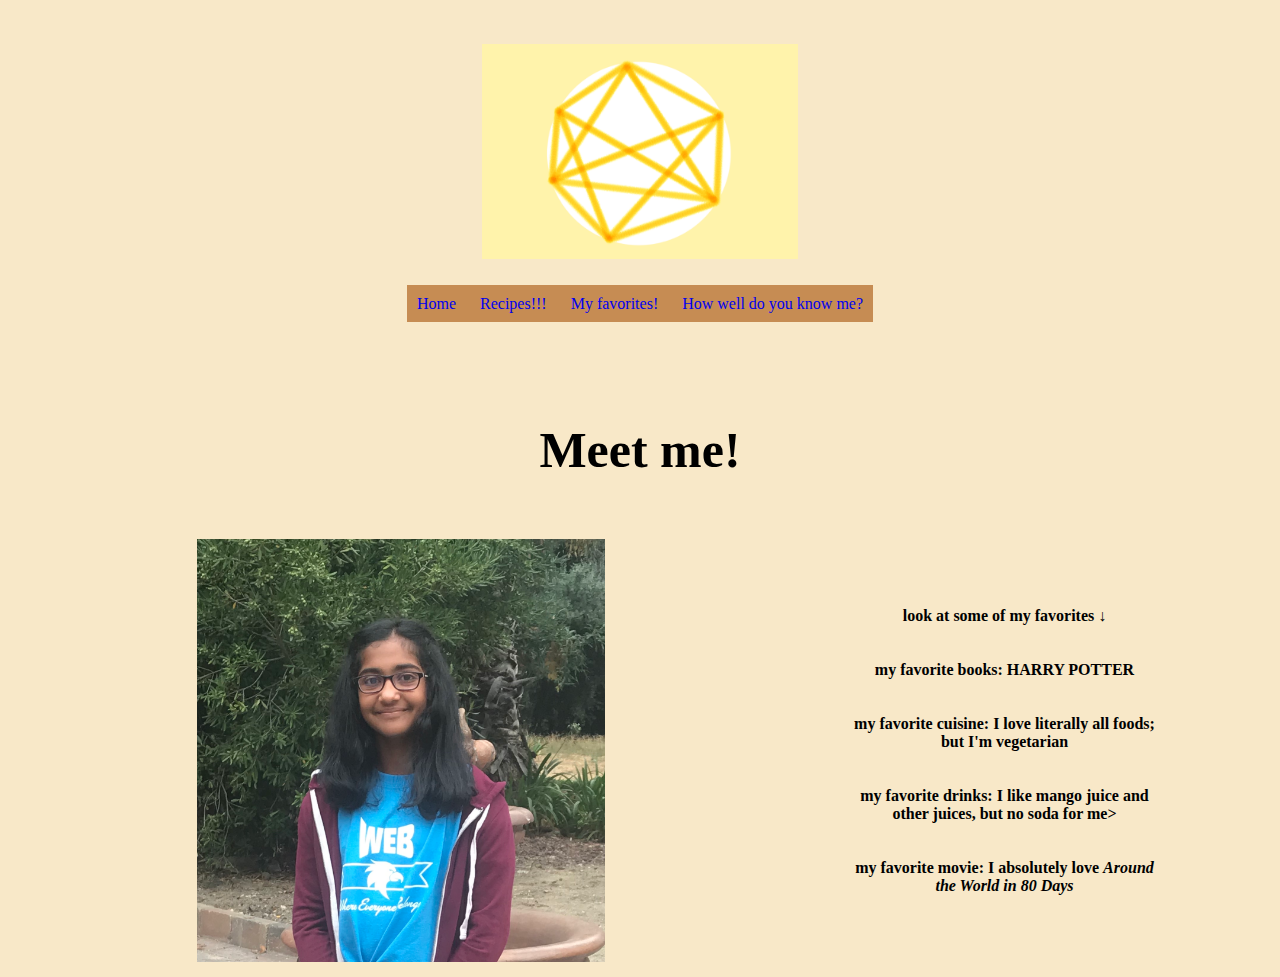
<file: index.html>
<!DOCTYPE html>

<html>

<head>
  <title> Megha's Personal Profile </title>
  <link href= "mywebsite.css" type="text/css" rel="stylesheet" />
</head>

<body>
  <div class="nav">

    <br>
    <br>

    <div id="home">
    <img src="homepage.png" alt="" width="10%" />
    <div>

    <br>
    <br>

    <a class="mywebsite" href="mywebsite.html"> Home </a>
    <a class="foodblog" href="recipeblog.html"> Recipes!!! </a>
    <a class="index" href="index.html"> My favorites! </a>
    <a class="pquiz" href="quiz.html"> How well do you know me? </a>
  </div>

  <br>
  <br>
  <br>
  <h1> Meet me! </h1>

  <table style="width:100%">
    <div id = "table">
    <tr>
      <th> <img src="megha.jpg" alt="" width=100% class="megha"> </th>
      <th> look at some of my favorites ↓   <br> <br> <br> my favorite books: HARRY POTTER  <br> <br> <br> my favorite cuisine: I love literally all foods; but I'm vegetarian <br> <br> <br>  my favorite drinks: I like mango juice and other juices, but no soda for me> <br> <br> <br> my favorite movie: I absolutely love <i> Around the World in 80 Days</i> </th>
    </tr>
  </div>
  </table>

</body>
</file>
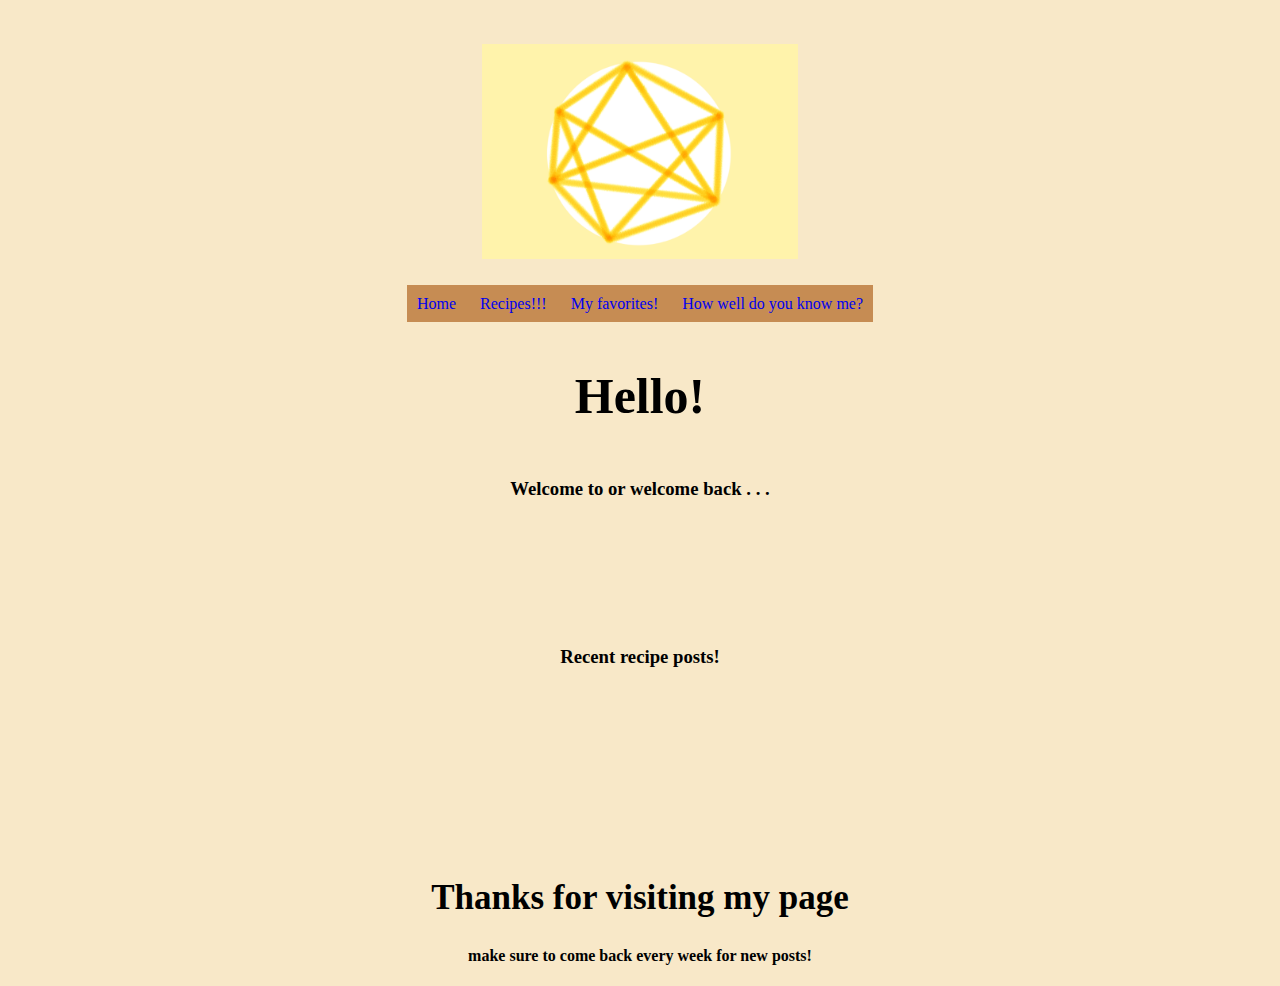
<file: mywebsite.html>
<!DOCTYPE html>

<html>

  <head>
    <title> Megha's Personal Profile </title>
    <link href= "mywebsite.css" type="text/css" rel="stylesheet" />
  </head>

  <body>
    <div class="nav">

      <br>
      <br>

      <div id="home">
        <img src="homepage.png" alt="" width="10%" />
      <div>

      <br>
      <br>

      <a class="mywebsite" href="mywebsite.html"> Home </a>
      <a class="foodblog" href="recipeblog.html"> Recipes!!! </a>
      <a class="index" href="index.html"> My favorites! </a>
      <a class="pquiz" href="quiz.html"> How well do you know me? </a>
    </div>
      <h1> Hello! </h1>
      <h3> Welcome to or welcome back . . . </h3>
      <br>
      <br>
      <br>
      <br>
      <br>
      <br>
      <h3> Recent recipe posts! </h3>
      <br>
      <br>
      <br>
      <br>
      <br>
      <br>
      <br>
      <br>
      <br>


      <h2> Thanks for visiting my page </h2>
      <h4> make sure to come back every week for new posts! </h4>

  </body>

</html>
</file>
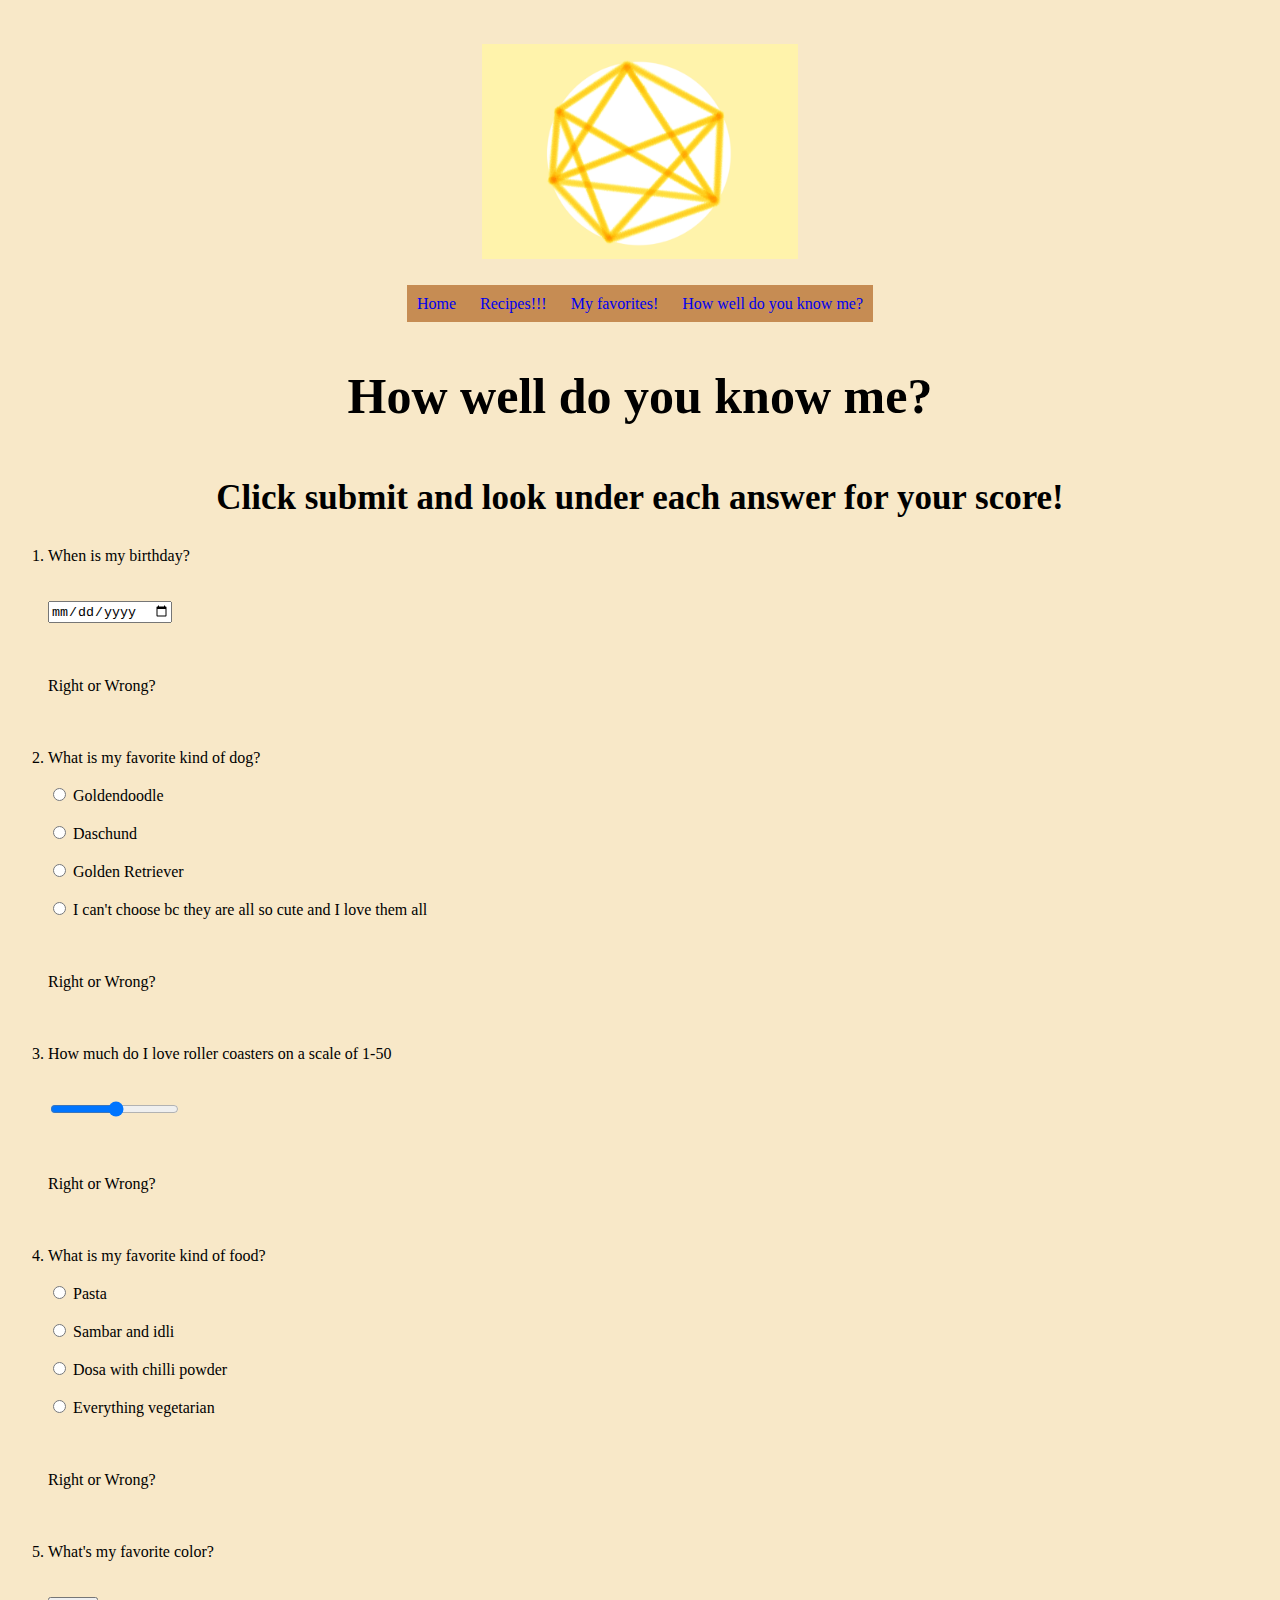
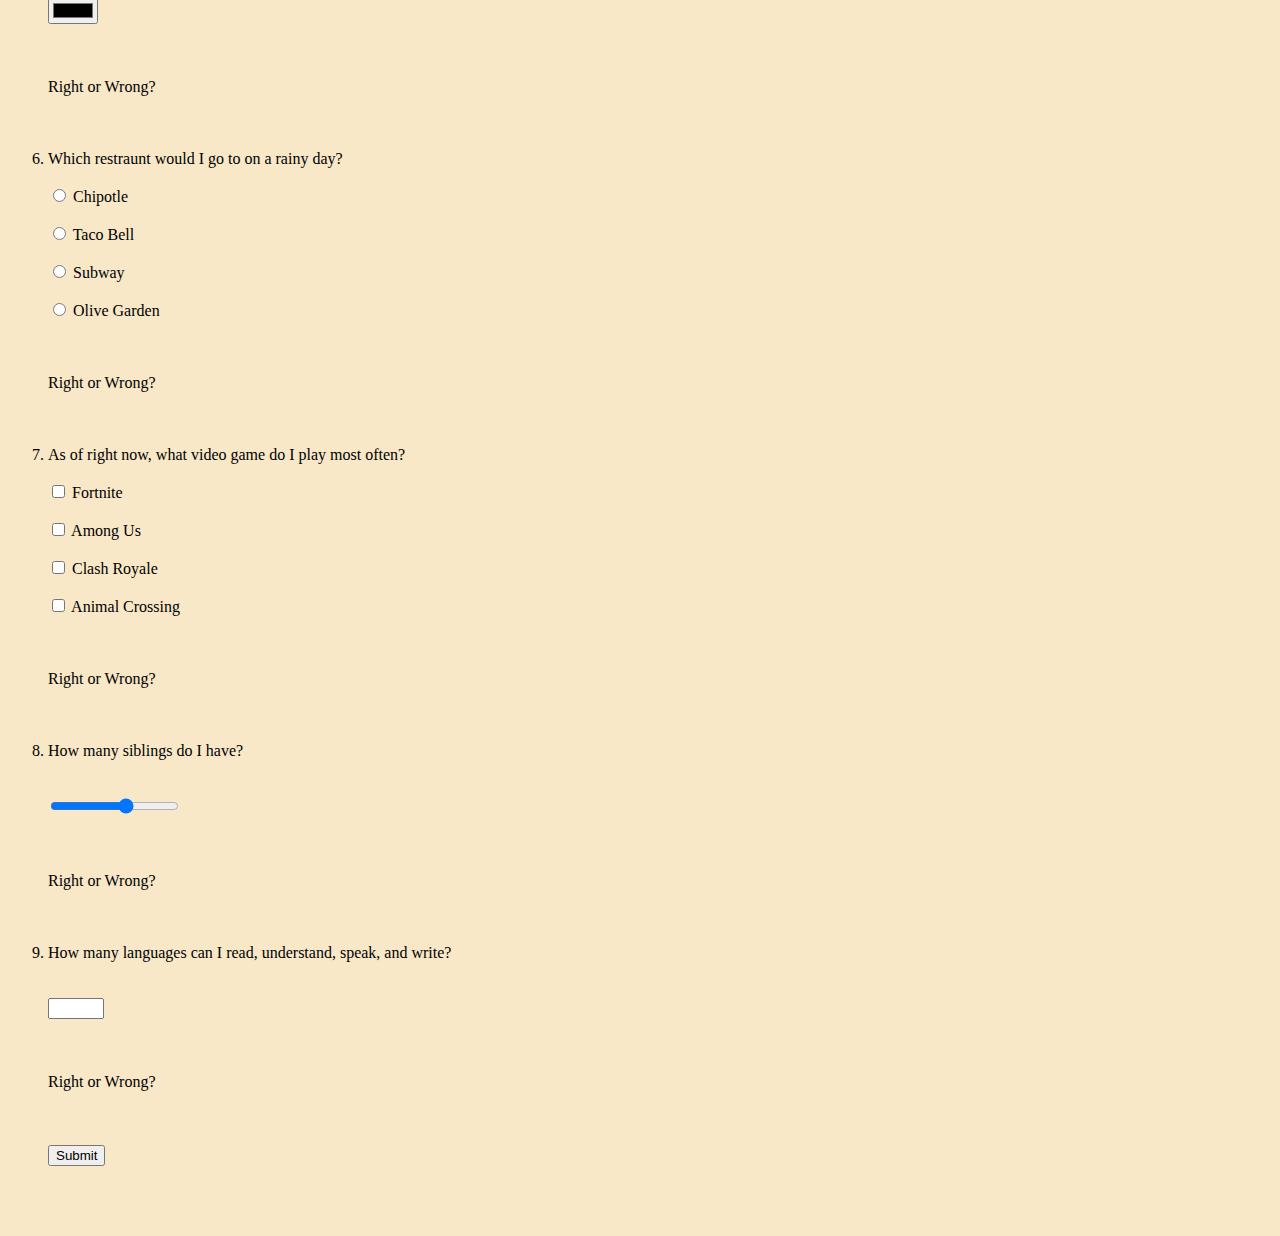
<file: quiz.html>
<!DOCTYPE html>

<html>

  <head>
    <title> how well do you know me? </title>
    <link href= "quiz.css" type="text/css" rel="stylesheet" />


  <head>

  <body>
    <div class="nav">

      <br>
      <br>

      <div class="home">
      <img src="homepage.png" alt="" width="10%" />
      </div>

      <br>
      <br>

      <a class="mywebsite" href="mywebsite.html"> Home </a>
      <a class="foodblog" href="recipeblog.html"> Recipes!!! </a>
      <a class="index" href="index.html"> My favorites! </a>
      <a class="pquiz" href="quiz.html"> How well do you know me? </a>
    </div>


    <form>
      <h1> How well do you know me? </h1>
      <h2> Click submit and look under each answer for your score! </h2>

      <ol>
       <li>

       <label> When is my birthday? </label>
         <br>
         <br>
         <br>
         <input type = "date" id = "2006-03-15"> </input>
      </li>
      <br>
      <br>
      <br>
      <div id = "answer1"> Right or Wrong? </div>

      <br>
      <br>
      <br>


    <li>
      <label> What is my favorite kind of dog? </label>
        <br>
        <br>
        <input type = "radio" name="breed" id="goldendoodle"> Goldendoodle </input>
        <br>
        <br>
        <input type = "radio" name="breed" id="daschund"> Daschund </input>
        <br>
        <br>
        <input type = "radio" name="breed" id="retriever"> Golden Retriever </input>
        <br>
        <br>
        <input type = "radio" name="breed" id="all"> I can't choose bc they are all so cute and I love them all </input>
    </li>
    <br>
    <br>
    <br>
    <div id = "answer2"> Right or Wrong? </div>

        <br>
        <br>
        <br>


    <li>
      <label> How much do I love roller coasters on a scale of 1-50 </label>
        <br>
        <br>
        <br>
        <input type="range" step="1" id="50" name="vol" min="1" max="50">
    </li>
    <br>
    <br>
    <br>
    <div id = "answer3"> Right or Wrong? </div>

        <br>
        <br>
        <br>


    <li>
      <label> What is my favorite kind of food? </label>
        <br>
        <br>
        <input type = "radio" name="food" id="Pasta"> Pasta </input>
        <br>
        <br>
        <input type = "radio" name="food" id="Sambar with Idli"> Sambar and idli </input>
        <br>
        <br>
        <input type = "radio" name="food" id="Dosa with chilli powder"> Dosa with chilli powder </input>
        <br>
        <br>
        <input type = "radio" name="food" id="Everything vegetarian"> Everything vegetarian </input>
    </li>
    <br>
    <br>
    <br>
    <div id = "answer4"> Right or Wrong? </div>

        <br>
        <br>
        <br>


    <li>
      <label> What's my favorite color? </label>
        <br>
        <br>
        <br>
        <input type = "color" name="favcolor" id="#922F52"> </input>
    </li>
    <br>
    <br>
    <br>
    <div id = "answer5"> Right or Wrong? </div>


        <br>
        <br>
        <br>


    <li>
      <label> Which restraunt would I go to on a rainy day? </label>
        <br>
        <br>
        <input type = "radio" name="restraunt" id="chipotle"> Chipotle </input>
        <br>
        <br>
        <input type = "radio" name="restraunt" id="tacobell"> Taco Bell </input>
        <br>
        <br>
        <input type = "radio" name="restraunt" id="subway"> Subway </input>
        <br>
        <br>
        <input type = "radio" name="restraunt" id="olivegarden"> Olive Garden </input>
    </li>
    <br>
    <br>
    <br>
    <div id = "answer6"> Right or Wrong? </div>

        <br>
        <br>
        <br>



    <li>
      <label> As of right now, what video game do I play most often? </label>
        <br>
        <br>
        <input type = "checkbox" name="game" id="fortnite"> Fortnite </input>
        <br>
        <br>
        <input type = "checkbox" name="game" id="amongus"> Among Us </input>
        <br>
        <br>
        <input type = "checkbox" name="game" id="clash"> Clash Royale </input>
        <br>
        <br>
        <input type = "checkbox" name="game" id="animal"> Animal Crossing </input>
    </li>
    <br>
    <br>
    <br>
    <div id = "answer7"> Right or Wrong? </div>

        <br>
        <br>
        <br>


        <li>
          <label> How many siblings do I have? </label>
            <br>
            <br>
            <br>
            <input type="range" step="1" id="1" name="number" min="0" max="5">
        </li>
        <br>
        <br>
        <br>
        <div id = "answer8"> Right or Wrong? </div>

            <br>
            <br>
            <br>



    <li>
      <label> How many languages can I read, understand, speak, and write? </label>
        <br>
        <br>
        <br>
        <input type="number" id="1" name="quantity" min="0" max="10"> </input>
    </li>
    <br>
    <br>
    <br>
    <div id = "answer9"> Right or Wrong? </div>

        <br>
        <br>
        <br>

      <button onclick = "rightOrwrong()" button type = "button"> Submit </button>
      <div id="answers"> </div>
        <br>
        <br>
        <br>

      </ol>
    </form>

    <script>

      var date = document.getElementById("2006-03-15");

      var breed = document.getElementById("all");

      var vol = document.getElementById("50")

      var food = document.getElementById("Everything vegetarian");

      var favcolor = document.getElementById("#922F52");

      var restraunt = document.getElementById("chipotle");

      var game = document.getElementById("clash");

      var number = document.getElementById("1");

      var quantity = document.getElementById("2");


      var answer1 = document.getElementById("answer1");

      var answer2 = document.getElementById("answer2");

      var answer3 = document.getElementById("answer3");

      var answer4 = document.getElementById("answer4");

      var answer5 = document.getElementById("answer5");

      var answer6 = document.getElementById("answer6");

      var answer7 = document.getElementById("answer7");

      var answer8 = document.getElementById("answer8");

      var answer9 = document.getElementById("answer9");


      function rightOrwrong(){



        if (date.value == "2006-03-15"){
          answer1.innerHTML="You got it right, now scroll down and let's check the rest!";
        }

        else {
          answer1.innerHTML="Try again, think: end of winter, beginning of spring";
        }




        if (breed.checked){
          answer2.innerHTML="OFCCCC, they're all so cute :))";
        }

        else {
          answer2.innerHTML="Come onnnn, the answer was right there!!";
        }



        if (vol.value == "50"){
          answer3.innerHTML="Exactly";
        }

        else {
          answer3.innerHTML="Try again, maybe a bit higher?";
        }




        if (food.checked){
          answer4.innerHTML="Yup, you got it!";
        }

        else {
          answer4.innerHTML="Nope, you were so close!";
        }



        if (favcolor.value == "#922F52"){
          answer5.innerHTML="Wow! Super precise!";
        }

        else {
          answer5.innerHTML="Try closer to magenta?";
        }



        if (restraunt.checked){
          answer6.innerHTML="Abolutely, positvely, 110000%";
        }

        else {
          answer6.innerHTML="nope, nopeee, try again";
        }



        if (game.checked){
          answer7.innerHTML="CLASH ROYALE; PICK A FIGHT WITH EVERYONE";
        }

        else {
          answer7.innerHTML="it probably changed... try again!";
        }



        if (number.value == "1"){
          answer8.innerHTML="Do you know his name??";
        }

        else {
          answer8.innerHTML="Tooooo many!!"
        }



        if (quantity.value == "2"){
          answer9.innerHTML="You got it!"
        }

        else {
          answer9.innerHTML=""
        }


      }

    </script>

  </body>

</html>
</file>
<file: mywebsite.css>
body{
  background-color: #f8e8c8;
}

img{
  display: block;
  margin-left: auto;
  margin-right: auto;
  width: 25%;
}


a {
  display: horizontal;
  padding: 20px;
  background-color: #c68c53;
}

a {
  text-decoration: none;
  text-decoration-color: magenta;
}

a {
  padding: 10px;
}

h1 {
  font-family: Calibri;
  padding: 20px;
  font-size: 50px;
}

h2 {
  font-family: Calibri;
  padding: -50px;
  font-size: 35px;
}

body {
    text-align: center;
    font-family: Calibri;
}

table, th, td {
  padding-right: 100px;
}

th, td {
  padding: 5px;
}

#home {
  text-align: center;
}

.img1 {
  width: 70%;
}

.img2 {
  width: 70%;
}

.megha {
  width: 50%;
  padding-right: 45px;
}
</file>
<file: quiz.css>
body{
  background-color: #f8e8c8;
}

img{
  display: block;
  margin-left: auto;
  margin-right: auto;
  width: 25%;
}


a {
  display: horizontal;
  padding: 20px;
  background-color: #c68c53;
}

a {
  text-decoration: none;
  text-decoration-color: magenta;
}

a {
  padding: 10px;
}

h1 {
  font-family: Calibri;
  padding: 20px;
  font-size: 50px;
}

h2 {
  font-family: Calibri;
  padding: -50px;
  font-size: 35px;
}

body {
    text-align: center;
    font-family: Calibri;
}

table, th, td {
  padding-right: 100px;
}

th, td {
  padding: 5px;
}

ol {
  text-align: left;
}
</file>
